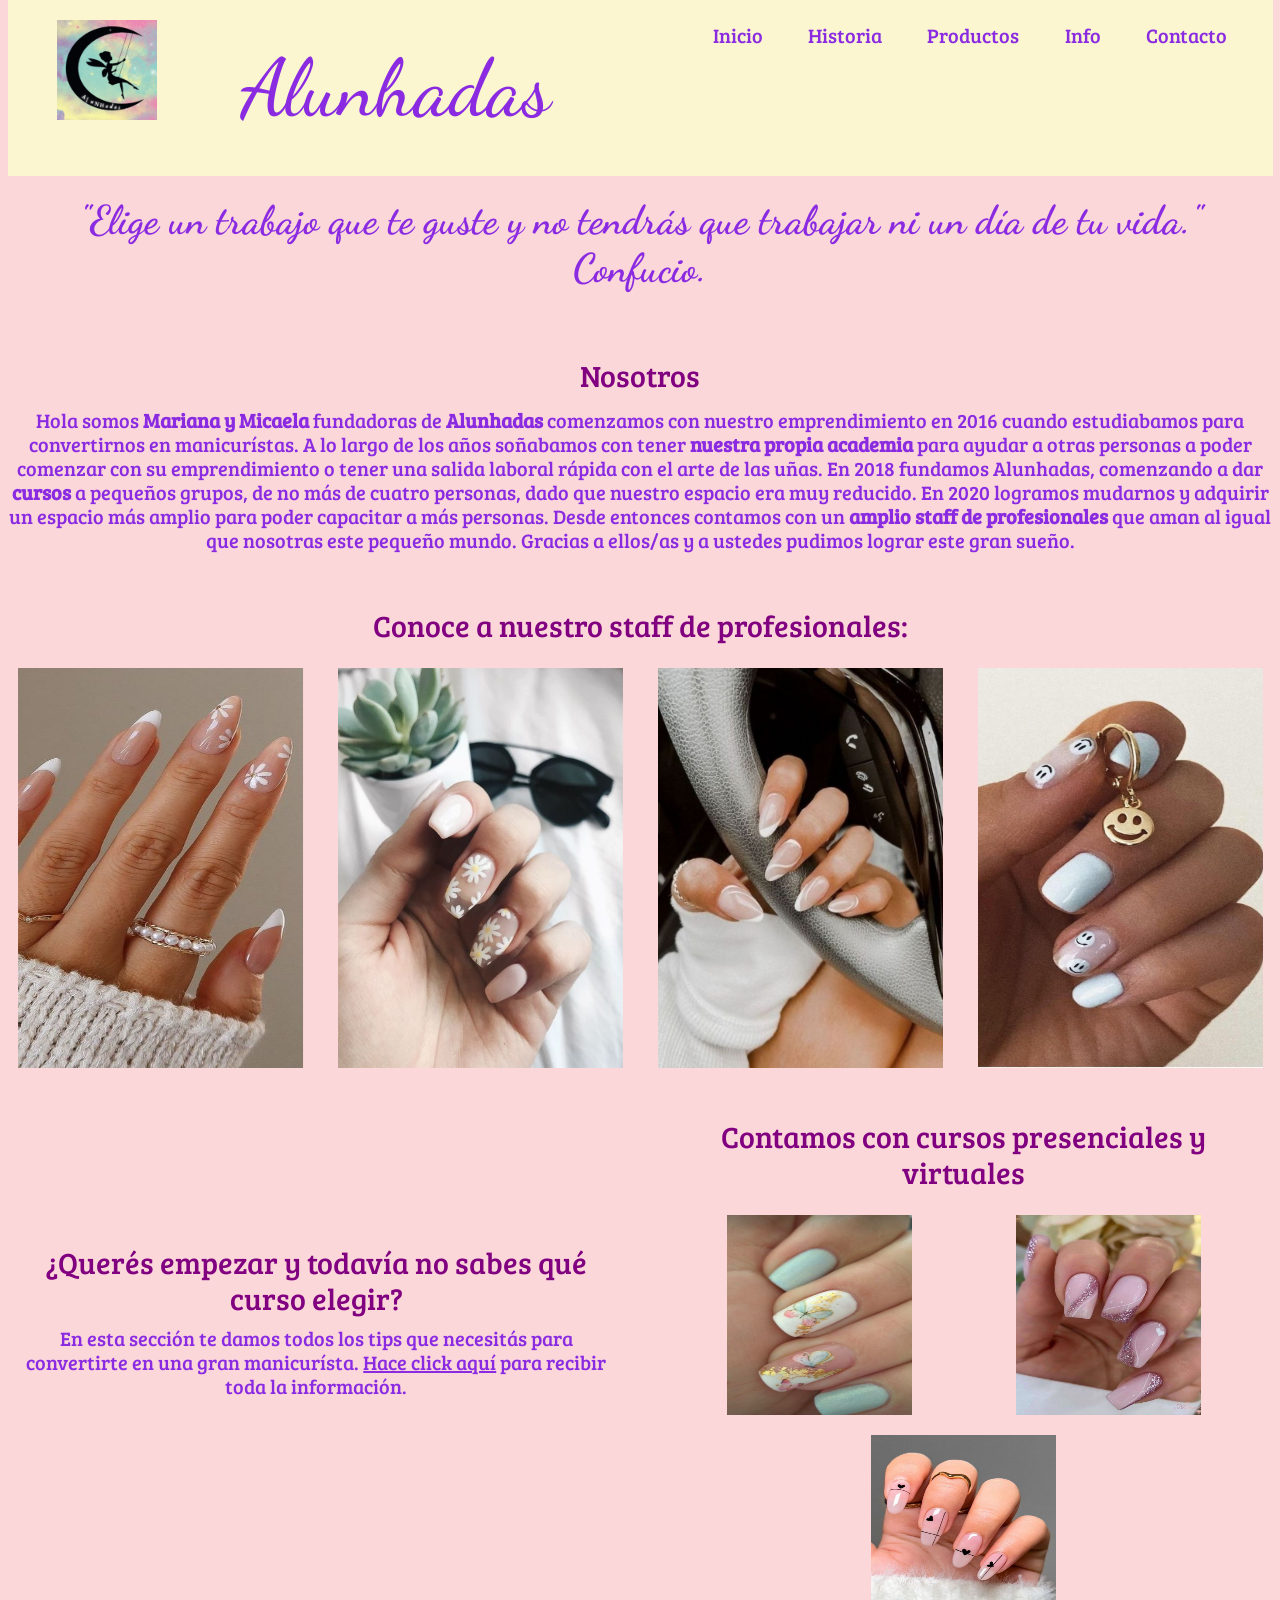
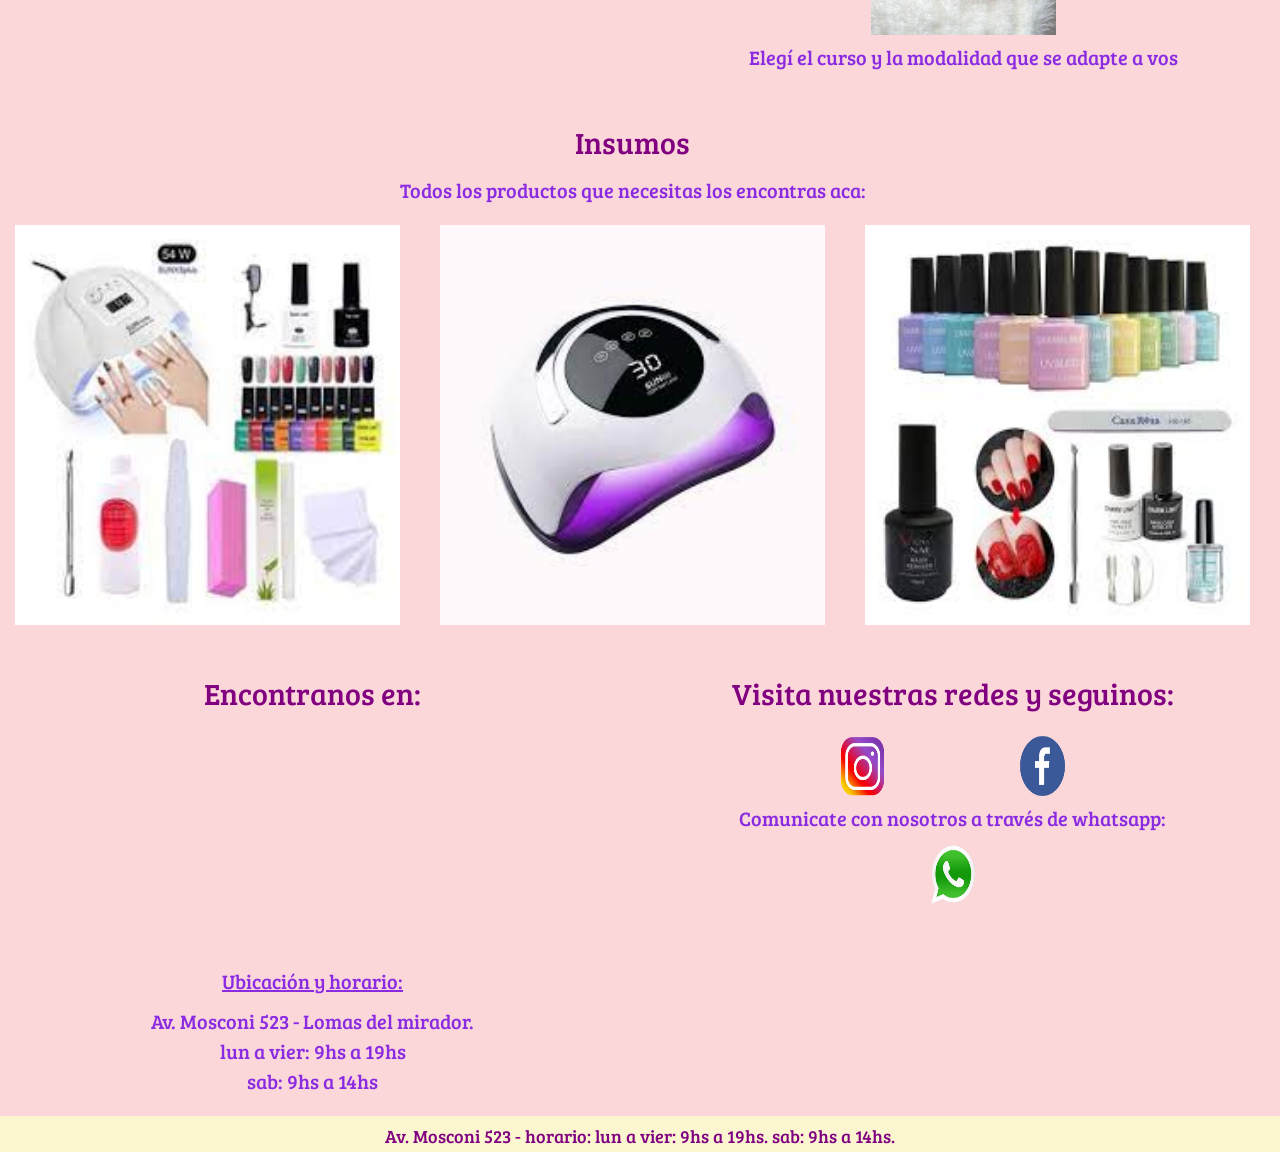
<file: index.html>
<!DOCTYPE html>
<html lang="es"> 
<head>
    <meta charset="UTF-8">
    <meta http-equiv="X-UA-Compatible" content="IE=edge">
    <meta name="viewport" content="width=device-width, initial-scale=1.0">
    <title>Alunhadas - Academia de uñas</title>
    <link rel="shortcut icon" href="multimedia/logo.png" type="image/x-icon">
    <link rel="stylesheet" href="css/bootstrap.min.css">
    <link rel="stylesheet" href="css/estilos.css">
    <!-- fuente 1 -->
    <link rel="preconnect" href="https://fonts.googleapis.com">
    <link rel="preconnect" href="https://fonts.gstatic.com" crossorigin>
    <link href="https://fonts.googleapis.com/css2?family=Bree+Serif&family=Dancing+Script:wght@500;700&display=swap" rel="stylesheet">
    <!-- fuente 2 -->
    <link rel="preconnect" href="https://fonts.googleapis.com">
    <link rel="preconnect" href="https://fonts.gstatic.com" crossorigin>
    <link href="https://fonts.googleapis.com/css2?family=Dancing+Script:wght@500;700&display=swap" rel="stylesheet">
    <link rel="stylesheet" href="https://cdnjs.cloudflare.com/ajax/libs/animate.css/4.1.1/animate.min.css"/>
    <meta name="description" content="Querés empezar en el mundo de las uñas y no sabes por donde comenzar? estas en el lugar correcto, en nuestra academia encontrarás lo necesario para convertirnte en la mejor manicura!">
    <meta name="keywords" content="uñas, nailart, gel, polygel, acrilico, clases, talleres, manicuría rusa, manicura, academia, insumos, cursos, semipermanente">

</head>
<body>
    <div class="container-fluid">
        <header>
            <nav class="menu">
                <div class="row">
                    <div class="col-md-2 col-sm-12 padrelogo">
                        <img src="multimedia/logo.png" alt="logo" class="logo">
                    </div>
                    <div class="col-md-4 col-sm-12">
                        <h1>Alunhadas</h1>
                    </div>
                    <div class="col-md-6 col-sm-12">
                        <ul class="menu2 flex">
                            <li><a href= "index.html" class="menu2 flex">Inicio</a></li>
                            <li><a href="paginas/nosotros.html" class="menu2 flex">Historia</a></li>
                            <li><a href="paginas/productos.html" class="menu2 flex">Productos</a></li>
                            <li><a href="paginas/info.html" class="menu2 flex">Info</a></li>
                            <li><a href="paginas/contacto.html" class="menu2 flex"> Contacto</a></li>
                        </ul>
                    </div>
            </nav>
        </header>
        <main>
            <div class="row">
                <h6 class="col-lg-12 animate__animated animate__backInDown"> "Elige un trabajo que te guste y no tendrás que trabajar ni un día de tu vida."
                    <div>Confucio.</div> </h6>
            </div> 
            <div class="row">
                <h2 class="col-12"> 
                    <a href="paginas/nosotros.html" class="parrafo2">
                        <h2 class="titulo1"> Nosotros </h2>
                            <p class="parrafo1"> 
                                Hola somos <b>Mariana y Micaela</b> fundadoras de <b> Alunhadas </b> comenzamos con nuestro emprendimiento en 2016 cuando estudiabamos para convertirnos en manicurístas.
                                A lo largo de los años soñabamos con tener <b>nuestra propia academia</b> para ayudar a otras personas a poder comenzar con su emprendimiento o tener una salida laboral rápida con el arte de las uñas.
                                En 2018 fundamos Alunhadas, comenzando a dar <b>cursos</b> a pequeños grupos, de no más de cuatro personas, dado que nuestro espacio era muy reducido. 
                                En 2020 logramos mudarnos y adquirir un espacio más amplio para poder capacitar a más personas. Desde entonces contamos con un <b>amplio staff de profesionales</b> que aman al igual que nosotras este pequeño mundo.
                                Gracias a ellos/as y a ustedes pudimos lograr este gran sueño.
                            </p>
                    </a>
                </h2>
            </div>  
            <section>
                <div class="parrafo2 row">
                    <h2 class="titulo1 col-lg-12">
                        Conoce a nuestro staff de profesionales:
                    </h2>
            </div>
                <article>
                    <div class="row padreimagenesstaff">
                        <img src="multimedia/e11b0e1ca1afa5cf52b076bc6c8285e0.jpg" alt="foto" class="imagenesstaff col-lg-3 animate__animated animate__pulse"> 
                        <img src="multimedia/imagen.jpg" alt="foto1" class="imagenesstaff col-lg-3">
                        <img src="multimedia/alumnas8.jpg" alt="foto2" class="imagenesstaff col-lg-3">
                        <img src="multimedia/alumnas 9.jpg" alt="foto3" class="imagenesstaff col-lg-3"> 
                    </div>    
                </article>
            </div>
        </section>
            <div class="row">
                <h2 class="col-md-6 parrafo2">
                    <a href="paginas/info.html" class="titulo1">
                        <h2 class="titulo1a ">
                        ¿Querés empezar y todavía no sabes qué curso elegir? 
                        </h2>
                            <p class="parrafo1"> 
                                En esta sección te damos todos los tips que necesitás para convertirte en una gran manicurísta.
                                <u>Hace click aquí</u> para recibir toda la información.
                            </p>
                    </a>
                </h2> 
                <h2 class="col-md-6">
                    <div class="row">
                        <a href="paginas/productos.html" class="parrafo2"> 
                            <h2 class="titulo1 col-md-12"> Contamos con cursos presenciales y virtuales
                            </h2>
                    </div>
                    <div class="row padreimagenescursos">
                            <img src="multimedia/curso, tecnico en deco.jpg" alt="curso" class="imagenescursos col-md-4">
                            <img src="multimedia/tecnico especialista en acrilico.jpg" alt="curso" class="imagenescursos col-md-4">
                            <img src="multimedia/perfeccionamiento en polygel.jpg" alt="" class="imagenescursos col-md-4">
                    </div>
                    <div class="row">
                        <p class="parrafo1 col-md-12">Elegí el curso y la modalidad que se adapte a vos</p>
                    </div>
                        </a>
                </h2>
            <div class="row">
                <section class="col-md-12">
                    <a href="paginas/productos.html" class="parrafo2"> 
                        <div class="row">
                            <h2 class="titulo1">
                                Insumos
                            </h2>
                        </div>
                        <div class="row">
                            <p class="parrafo1 col-md-12">
                                Todos los productos que necesitas los encontras aca:
                            </p>
                        </div>
                        <div class="row padreimagenescursos">
                            <img src="multimedia/insumos1.jpg" alt="imagen" class="col-md-4 imagenesinsumos">
                            <img src="multimedia/insumos10.jpg" alt="imagen" class="col-md-4 imagenesinsumos">
                            <img src="multimedia/insumos6.jpg" alt="imagen" class="col-md-4 imagenesinsumos">
                        </div>
                    </a>
                </section>
            </div>
            <div class="row">
                <section class="col-md-6">
                    <a href="paginas/contacto.html" class="parrafo2">
                        <div class="row">
                            <h2 class="titulo1 col-md-12"> Encontranos en:
                            </h2>
                        </div>
                        <div class="row">
                            <iframe src="https://www.google.com/maps/embed?pb=!1m18!1m12!1m3!1d3281.786050837472!2d-58.53506949081338!3d-34.66010576036175!2m3!1f0!2f0!3f0!3m2!1i1024!2i768!4f13.1!3m3!1m2!1s0x95bcc86010ee64bb%3A0x86dbdd708cef59b1!2sAv.%20General%20Enrique%20Mosconi%20523%2C%20B1752CXF%20Lomas%20del%20Mirador%2C%20Provincia%20de%20Buenos%20Aires!5e0!3m2!1ses-419!2sar!4v1684209987167!5m2!1ses-419!2sar" width="400" height="200" style="border:0;" allowfullscreen="" loading="lazy" referrerpolicy="no-referrer-when-downgrade" class="col-md-12 mapa">
                            </iframe>
                        </div>
                        <div class="row">
                            <p> <u>Ubicación y horario:</u>
                                <ul class="parrafo1">
                                    <li>Av. Mosconi 523 - Lomas del mirador.</li>
                                    <li>lun a vier: 9hs a 19hs</li>
                                    <li>sab: 9hs a 14hs </li>
                                </ul>
                            </p>
                        </div>
                    </a>
                </section>
                <section class= "col-md-6">
                    <a href="paginas/contacto.html" class="parrafo2">
                        <div class="row">
                            <h2 class="titulo1 col-md-12">Visita nuestras redes y seguinos: 
                            </h2>
                        </div>
                        <div class="row padreredes">
                            <img src="multimedia/logo insta.png" alt="instagram" class="redes col-md-6">
                            <link rel="stylesheet" href="https://www.instagram.com/">
                            <img src="multimedia/logo face.png" alt="facebook" class="redes col-md-6">
                            <link rel="stylesheet" href="https://www.facebook.com/">
                        
                        </div>
                        <div class="row">
                            <h2 class="col-md-12">Comunicate con nosotros a través de whatsapp:
                            </h2>
                        </div>
                        <div class="row padreredes">
                            <img src="multimedia/logo wpp.png" alt="whatsapp" class= "redes col-md-12">
                            <link rel="stylesheet" href="https://www.whatsapp.com/dl">
                        </div>
                    </a>

                </section>
            </div>
        </main>  
        <footer> 
            <div class="row">
                <h3 class="col-md-12 direccion">
                    Av. Mosconi 523 - horario: lun a vier: 9hs a 19hs. sab: 9hs a 14hs.
                </h3>
            </div>
        </footer> 
    </div>    
    <script src="js/bootstrap.min.js"></script>
</body>
</html>
</file>
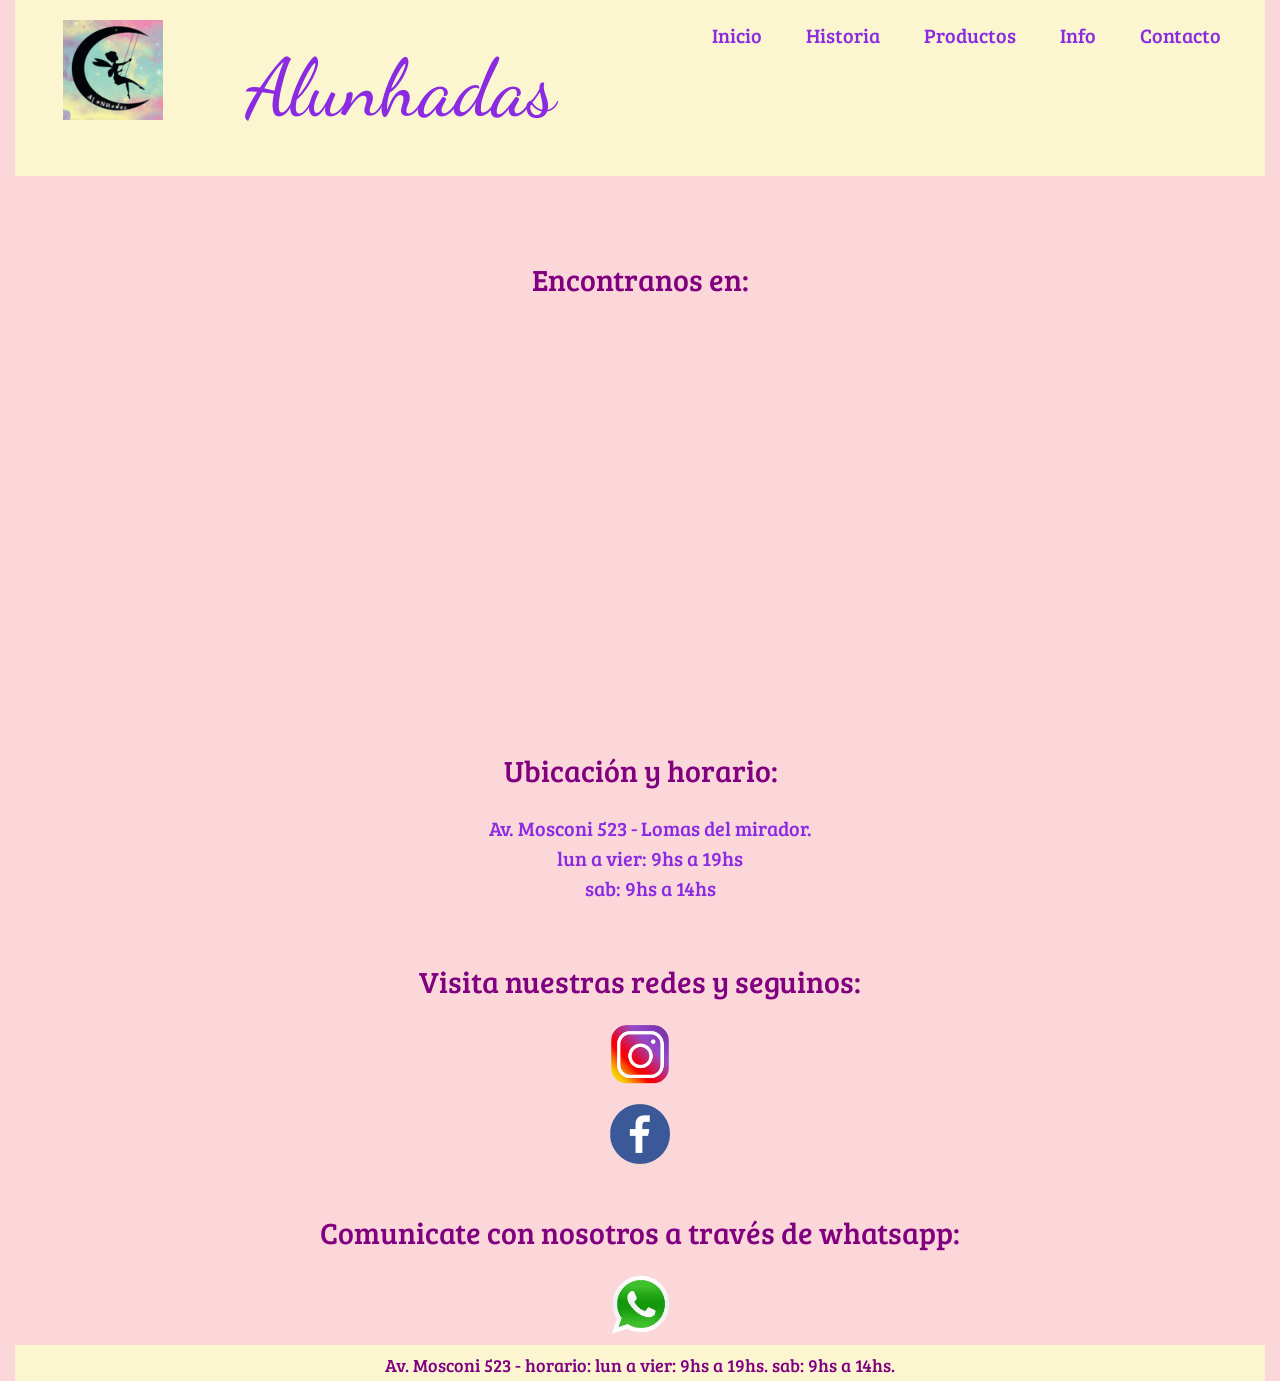
<file: paginas/contacto.html>
<!DOCTYPE html>
<html lang="es">
<head>
    <meta charset="UTF-8">
    <meta http-equiv="X-UA-Compatible" content="IE=edge">
    <meta name="viewport" content="width=device-width, initial-scale=1.0">
    <title>Contacto - Alunhadas</title>
    <link rel="shortcut icon" href="../multimedia/logo.png" type="image/x-icon">
    <link rel="stylesheet" href="../css/bootstrap.min.css">
    <link rel="stylesheet" href="../css/estilos.css">
<!-- fuente 1 -->
    <link rel="preconnect" href="https://fonts.googleapis.com">
    <link rel="preconnect" href="https://fonts.gstatic.com" crossorigin>
    <link href="https://fonts.googleapis.com/css2?family=Bree+Serif&family=Dancing+Script:wght@500;700&display=swap" rel="stylesheet">
<!-- fuente 2 -->
    <link rel="preconnect" href="https://fonts.googleapis.com">
    <link rel="preconnect" href="https://fonts.gstatic.com" crossorigin>
    <link href="https://fonts.googleapis.com/css2?family=Dancing+Script:wght@500;700&display=swap" rel="stylesheet">
    <link rel="stylesheet" href="https://cdnjs.cloudflare.com/ajax/libs/animate.css/4.1.1/animate.min.css"/>
    <meta name="description" content="Encontranos en lomas del mirador, la matanza">
    <meta name="keywords" content="lomas del mirador, la matanza, av.mosconi, general paz, whatsapp, instagram, redes, ubicación, buenos aires, argentina">
</head>
    
</head> 
<body class="container-fluid"> 
    <div class="container-fluid">
        <header>
            <nav class="menu">
                <div class="row">
                    <div class="col-md-2 col-sm-12 padrelogo">
                        <img src="../multimedia/logo.png" alt="logo" class="logo flex">
                    </div>
                    <div class="col-md-4 col-sm-12 flex">
                        <h1>Alunhadas</h1>
                    </div>
                    <div class="col-md-6 col-sm-12">
                        <ul class="menu2 flex">
                            <li><a href= "../index.html" class="menu2 flex">Inicio</a></li>
                            <li><a href="../paginas/nosotros.html" class="menu2 flex">Historia</a></li>
                            <li><a href="../paginas/productos.html" class="menu2 flex">Productos</a></li>
                            <li><a href="../paginas/info.html" class="menu2 flex">Info</a></li>
                            <li><a href="../paginas/contacto.html" class="menu2 flex"> Contacto</a></li>
                        </ul>
                    </div>
            </nav>
        </header>
    <div class="row">
        <main>
            <section class="parrafo2">
                <a href="../paginas/contacto.html" class="titulo1">
                    <h2 class="titulo1 col-sm-12 col-md-12 animate__animated animate__pulse">Encontranos en:</h2>
                        <div class="row parrafo2">                    
                        <iframe src="https://www.google.com/maps/embed?pb=!1m18!1m12!1m3!1d3281.786050837472!2d-58.53506949081338!3d-34.66010576036175!2m3!1f0!2f0!3f0!3m2!1i1024!2i768!4f13.1!3m3!1m2!1s0x95bcc86010ee64bb%3A0x86dbdd708cef59b1!2sAv.%20General%20Enrique%20Mosconi%20523%2C%20B1752CXF%20Lomas%20del%20Mirador%2C%20Provincia%20de%20Buenos%20Aires!5e0!3m2!1ses-419!2sar!4v1684209987167!5m2!1ses-419!2sar" width="80vh" height="200" style="border:0;" allowfullscreen="" loading="lazy" referrerpolicy="no-referrer-when-downgrade" class="mapa2 col-sm-12 col-md-6"></iframe>
                    <article class="parrafo2">   
                        <p class="titulo1 ubicacion col-sm-12 col-md-12 animate__animated animate__pulse">Ubicación y horario:
                                <ul class="parrafo1">
                                    <li class="col-sm-12 col-md-12">Av. Mosconi 523 - Lomas del mirador.</li>
                                    <li class="col-sm-12 col-md-12">lun a vier: 9hs a 19hs</li>
                                    <li class="col-sm-12 col-md-12">sab: 9hs a 14hs </li>
                                </ul>
                            </p>
                    </article>
            </a>
            </section>

            <section class="parrafo2">
                <h2 class=" titulo1 col-sm-12 col-md-12 animate__animated animate__pulse"> Visita nuestras redes y seguinos: </h2>
                    <a href="https://www.instagram.com/" target="_blank" class="padreredes col-12"> 
                        <img src="../multimedia/logo insta.png" alt="instagram" class="redes" > 
                    </a>
                    <a href="https://www.facebook.com/" target="_blank" class="padreredes">
                        <img src="../multimedia/logo face.png" alt="facebook" class="redes">
                    </a>
    
                <h2 class="titulo1 col-sm-12 col-md-12 animate__animated animate__pulse"> Comunicate con nosotros a través de whatsapp:</h2> 
                    <a href="https://www.whatsapp.com/dl" target="_blank" class="padreredes">
                        <img src="../multimedia/logo wpp.png" alt="whatsapp" class="redes">
                    </a>
                </section>
</div>

<footer> 
    <div class="row">
        <h3 class="col-md-12 direccion">
            Av. Mosconi 523 - horario: lun a vier: 9hs a 19hs. sab: 9hs a 14hs.
        </h3>
    </div>
</footer> 
<script src="../js/bootstrap.min.js"></script>
</body>
</html>
</file>
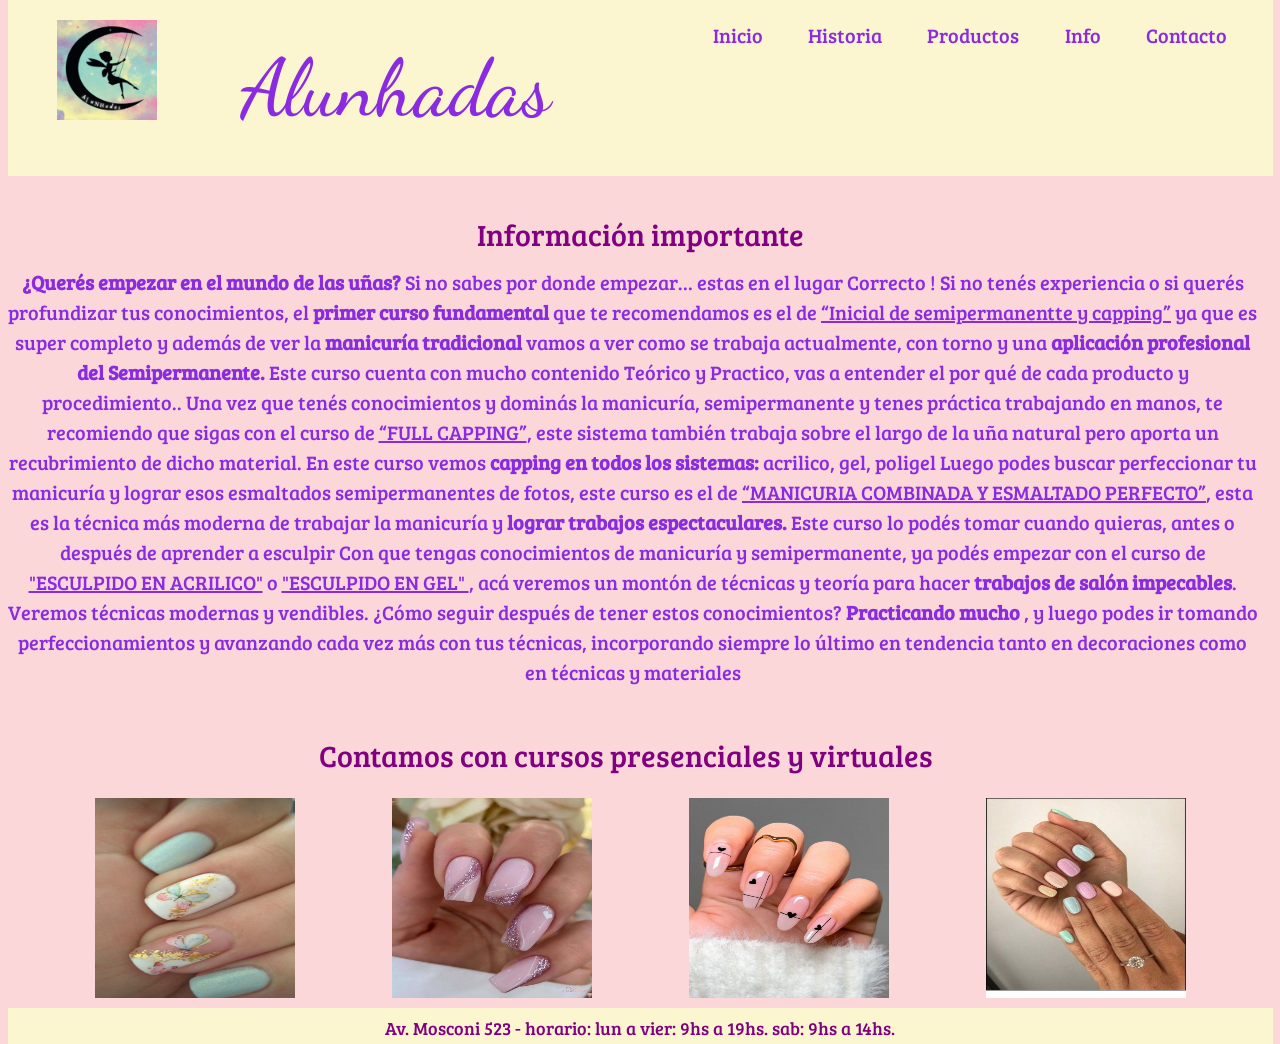
<file: paginas/info.html>
<!DOCTYPE html>
<html lang="es">
<head>
    <meta charset="UTF-8">
    <meta http-equiv="X-UA-Compatible" content="IE=edge">
    <meta name="viewport" content="width=device-width, initial-scale=1.0">
    <title>Info - LEER CON ATENCIÓN</title>
    <link rel="shortcut icon" href="../multimedia/logo.png" type="image/x-icon">
    <link rel="stylesheet" href="../css/bootstrap.min.css">
    <link rel="stylesheet" href="../css/estilos.css">
<!-- fuente 1 -->
    <link rel="preconnect" href="https://fonts.googleapis.com">
    <link rel="preconnect" href="https://fonts.gstatic.com" crossorigin>
    <link href="https://fonts.googleapis.com/css2?family=Bree+Serif&family=Dancing+Script:wght@500;700&display=swap" rel="stylesheet">
<!-- fuente 2 -->
    <link rel="preconnect" href="https://fonts.googleapis.com">
    <link rel="preconnect" href="https://fonts.gstatic.com" crossorigin>
    <link href="https://fonts.googleapis.com/css2?family=Dancing+Script:wght@500;700&display=swap" rel="stylesheet">
    <link rel="stylesheet" href="https://cdnjs.cloudflare.com/ajax/libs/animate.css/4.1.1/animate.min.css"/>
    <meta name="description" content="ofrecemos toda la información importante que necesitas para capacitarte y comenzar en este hermoso mundo">
    <meta name="keywords" content="sin experiencia, pincipiante, clases, cursos presenciales, cursos virtuales, capping, esmaltado semipermanente, esmaltado perfecto, inicial, avanzado, decoración, apliques">
</head>
</head>
<body>
    <div class="container-fluid">
        <header>
            <nav class="menu">
                <div class="row">
                    <div class="col-md-2 col-sm-12 padrelogo">
                        <img src="../multimedia/logo.png" alt="logo" class="logo flex">
                    </div>
                    <div class="col-md-4 col-sm-12 flex">
                        <h1>Alunhadas</h1>
                    </div>
                    <div class="col-md-6 col-sm-12">
                        <ul class="menu2 flex">
                            <li><a href= "../index.html" class="menu2 flex">Inicio</a></li>
                            <li><a href="../paginas/nosotros.html" class="menu2 flex">Historia</a></li>
                            <li><a href="../paginas/productos.html" class="menu2 flex">Productos</a></li>
                            <li><a href="../paginas/info.html" class="menu2 flex">Info</a></li>
                            <li><a href="../paginas/contacto.html" class="menu2 flex"> Contacto</a></li>
                        </ul>
                    </div>
            </nav>
        </header>

    <main>
        <div class="row parrafo2">
            <h2 class="titulo1 animate__animated animate__pulse">Información importante</h2>
            <div class="row">    
            <p class="parrafo1 col-12"> <b>¿Querés empezar en el mundo de las uñas?</b> Si no sabes por donde empezar… estas en el lugar Correcto !
                    Si no tenés experiencia o si querés profundizar tus conocimientos, el <b>primer curso fundamental</b> que te recomendamos es el de <u>“Inicial de semipermanentte y capping”</u> ya que es super completo y además de ver la <b>manicuría tradicional</b> vamos a ver como se trabaja actualmente, con torno y una <b>aplicación profesional del Semipermanente.</b>
                    Este curso cuenta con mucho contenido Teórico y Practico, vas a entender el por qué de cada producto y procedimiento..
                    Una vez que tenés conocimientos y dominás la manicuría, semipermanente y tenes práctica trabajando en manos, te recomiendo que sigas con el curso de <u>“FULL CAPPING”</u>, este sistema también trabaja sobre el largo de la uña natural pero aporta un recubrimiento de dicho material. En este curso vemos <b>capping en todos los sistemas:</b> acrilico, gel, poligel
                    Luego podes buscar perfeccionar tu manicuría y lograr esos esmaltados semipermanentes de fotos, este curso es el de <u>“MANICURIA COMBINADA Y ESMALTADO PERFECTO”</u>, esta es la técnica más moderna de trabajar la manicuría y <b>lograr trabajos espectaculares.</b> Este curso lo podés tomar cuando quieras, antes o después de aprender a esculpir
                    Con que tengas conocimientos de manicuría y semipermanente, ya podés empezar con el curso de <u>"ESCULPIDO EN ACRILICO"</u> o <u>"ESCULPIDO EN GEL" </u>, acá veremos un montón de técnicas y teoría para hacer <b>trabajos de salón impecables</b>. Veremos técnicas modernas y vendibles.
                    ¿Cómo seguir después de tener estos conocimientos? <b>Practicando mucho </b>, y luego podes ir tomando perfeccionamientos y avanzando cada vez más con tus técnicas, incorporando siempre lo último en tendencia tanto en decoraciones como en técnicas y materiales
            </p>
        
    <div class="row">
        <a href="paginas/productos.html" class="parrafo2"> 
            <h2 class="titulo1 col-12 animate__animated animate__pulse"> Contamos con cursos presenciales y virtuales
            </h2>
    </div>
    </div>
    <div class="row parrafo2">
        <article class="padreimagenescursos">
        <img src="../multimedia/curso, tecnico en deco.jpg" alt="curso" class="imagenescursos col-sm-12">
        <img src="../multimedia/tecnico especialista en acrilico.jpg" alt="curso" class="col-md-3 col-sm-12 imagenescursos">
        <img src="../multimedia/perfeccionamiento en polygel.jpg" alt="" class="col-md-3 col-sm-12 imagenescursos">
        <img src="../multimedia/Semi y caping inicial.jpg" alt="" class="col-md-3 col-sm-12 imagenescursos">
    </article>
    </div>
    </main>

    <footer> 
        <div class="row">
            <h3 class="col-md-12 direccion">
                Av. Mosconi 523 - horario: lun a vier: 9hs a 19hs. sab: 9hs a 14hs.
            </h3>
        </div>
    </footer>  
        <script src="../js/bootstrap.min.js"></script>
    </body>

</html>
</file>
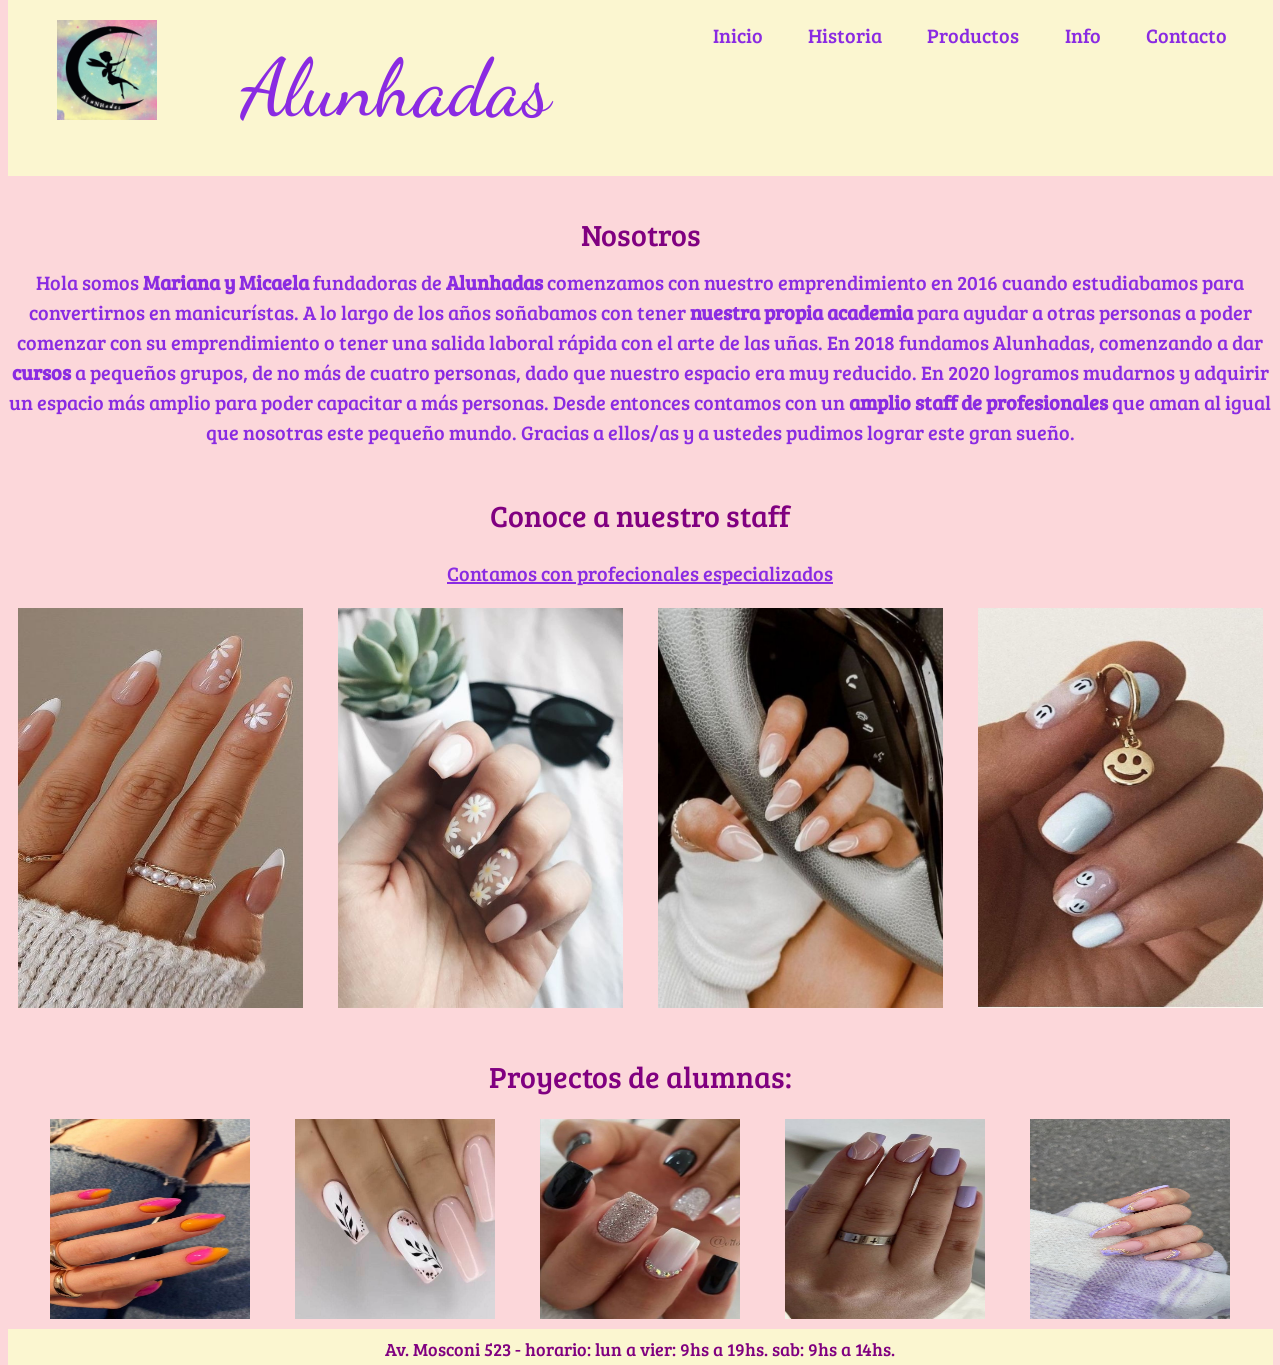
<file: paginas/nosotros.html>
<!DOCTYPE html>
<html lang="es">
<head>
    <meta charset="UTF-8">
    <meta http-equiv="X-UA-Compatible" content="IE=edge">
    <meta name="viewport" content="width=device-width, initial-scale=1.0">
    <title>Conoce a Alunhadas</title>
    <link rel="shortcut icon" href="../multimedia/logo.png" type="image/x-icon">
    <link rel="stylesheet" href="../css/bootstrap.min.css">
    <link rel="stylesheet" href="../css/estilos.css">
    <!-- fuente 1 -->
    <link rel="preconnect" href="https://fonts.googleapis.com">
    <link rel="preconnect" href="https://fonts.gstatic.com" crossorigin>
    <link href="https://fonts.googleapis.com/css2?family=Bree+Serif&family=Dancing+Script:wght@500;700&display=swap" rel="stylesheet">
<!-- fuente 2 -->
    <link rel="preconnect" href="https://fonts.googleapis.com">
    <link rel="preconnect" href="https://fonts.gstatic.com" crossorigin>
    <link href="https://fonts.googleapis.com/css2?family=Dancing+Script:wght@500;700&display=swap" rel="stylesheet">
    <link rel="stylesheet" href="https://cdnjs.cloudflare.com/ajax/libs/animate.css/4.1.1/animate.min.css"/>
    <meta name="description" content="conoce nuestro recorrido para llegar a ser una de las más reconocidas academias del país">
    <meta name="keywords" content="staff, profesionales, especialistas, alumnas, proyectos, certificados">
</head>
</head>
<body>
    <div class="container-fluid">
        <header>
            <nav class="menu">
                <div class="row">
                    <div class="col-md-2 col-sm-12 padrelogo">
                        <img src="../multimedia/logo.png" alt="logo" class="logo flex">
                    </div>
                    <div class="col-md-4 col-sm-12 flex">
                        <h1>Alunhadas</h1>
                    </div>
                    <div class="col-md-6 col-sm-12">
                        <ul class="menu2 flex">
                            <li><a href= "../index.html" class="menu2 flex">Inicio</a></li>
                            <li><a href="../paginas/nosotros.html" class="menu2 flex">Historia</a></li>
                            <li><a href="../paginas/productos.html" class="menu2 flex">Productos</a></li>
                            <li><a href="../paginas/info.html" class="menu2 flex">Info</a></li>
                            <li><a href="../paginas/contacto.html" class="menu2 flex"> Contacto</a></li>
                        </ul>
                    </div>
            </nav>
        </header>

        <main>
        <div class="row">
        <section class="parrafo2">
            <h2 class="titulo1 col-12 animate__animated animate__pulse">Nosotros</h2>
        </div>
        <div class="row parrafo2">
                <p class="col-12"> Hola somos <b>Mariana y Micaela</b> fundadoras de <b> Alunhadas </b> comenzamos con nuestro emprendimiento en 2016 cuando estudiabamos para convertirnos en manicurístas.
                A lo largo de los años soñabamos con tener <b>nuestra propia academia</b> para ayudar a otras personas a poder comenzar con su emprendimiento o tener una salida laboral rápida con el arte de las uñas.
                En 2018 fundamos Alunhadas, comenzando a dar <b>cursos</b> a pequeños grupos, de no más de cuatro personas, dado que nuestro espacio era muy reducido. 
                En 2020 logramos mudarnos y adquirir un espacio más amplio para poder capacitar a más personas. Desde entonces contamos con un <b>amplio staff de profesionales</b> que aman al igual que nosotras este pequeño mundo.
                Gracias a ellos/as y a ustedes pudimos lograr este gran sueño.</p>
            </div> 
        </section>
        
        <section> 
            <div class="row parrafo2">
            <h2 class="titulo1 animate__animated animate__pulse">Conoce a nuestro staff</h2>
            <p class="parrafo1"> </p> <u>Contamos con profecionales especializados</u></p>
        </div>
        <div class="row padreimagenesstaff">
            <img src="../multimedia/e11b0e1ca1afa5cf52b076bc6c8285e0.jpg" alt="foto" class="imagenesstaff col-sm-12 col-md-4"> 
            <img src="../multimedia/imagen.jpg" alt="foto1" class="imagenesstaff">
            <img src="../multimedia/alumnas8.jpg" alt="foto2" class="imagenesstaff">           
            <img src="../multimedia/alumnas 9.jpg" alt="foto3" class="imagenesstaff">
        
<div class="row parrafo2">
        <h2 class="titulo1 animate__animated animate__pulse">Proyectos de alumnas:</h2>
    </div>
    <div class="row parrafo2">
        <article class="padreimagenescursos">
            <img src="../multimedia/Alumnas 1.jpg" alt="" class="imagenescursos col-md-3 col-sm-12">
            <img src="../multimedia/Alumnas 2.jpg" alt="" class="imagenescursos col-md-3 col-sm-12">
            <img src="../multimedia/alumnas 3.jpg" alt="" class="imagenescursos col-md-3 col-sm-12s">
            <img src="../multimedia/alumnas 4.jpg" alt="" class="imagenescursos col-md-3 col-sm-12">
            <img src="../multimedia/alumnas 5.jpg" alt="" class="imagenescursos col-md-6 col-sm-12">
        </article>
        </div>

        
        </section>
    
    
    
    </main>
    
    <footer> 
        <div class="row">
            <h3 class="col-md-12 direccion">
                Av. Mosconi 523 - horario: lun a vier: 9hs a 19hs. sab: 9hs a 14hs.
            </h3>
        </div>
    </footer> 
    <script src="../js/bootstrap.min.js"></script>
</body>
</html>
</file>
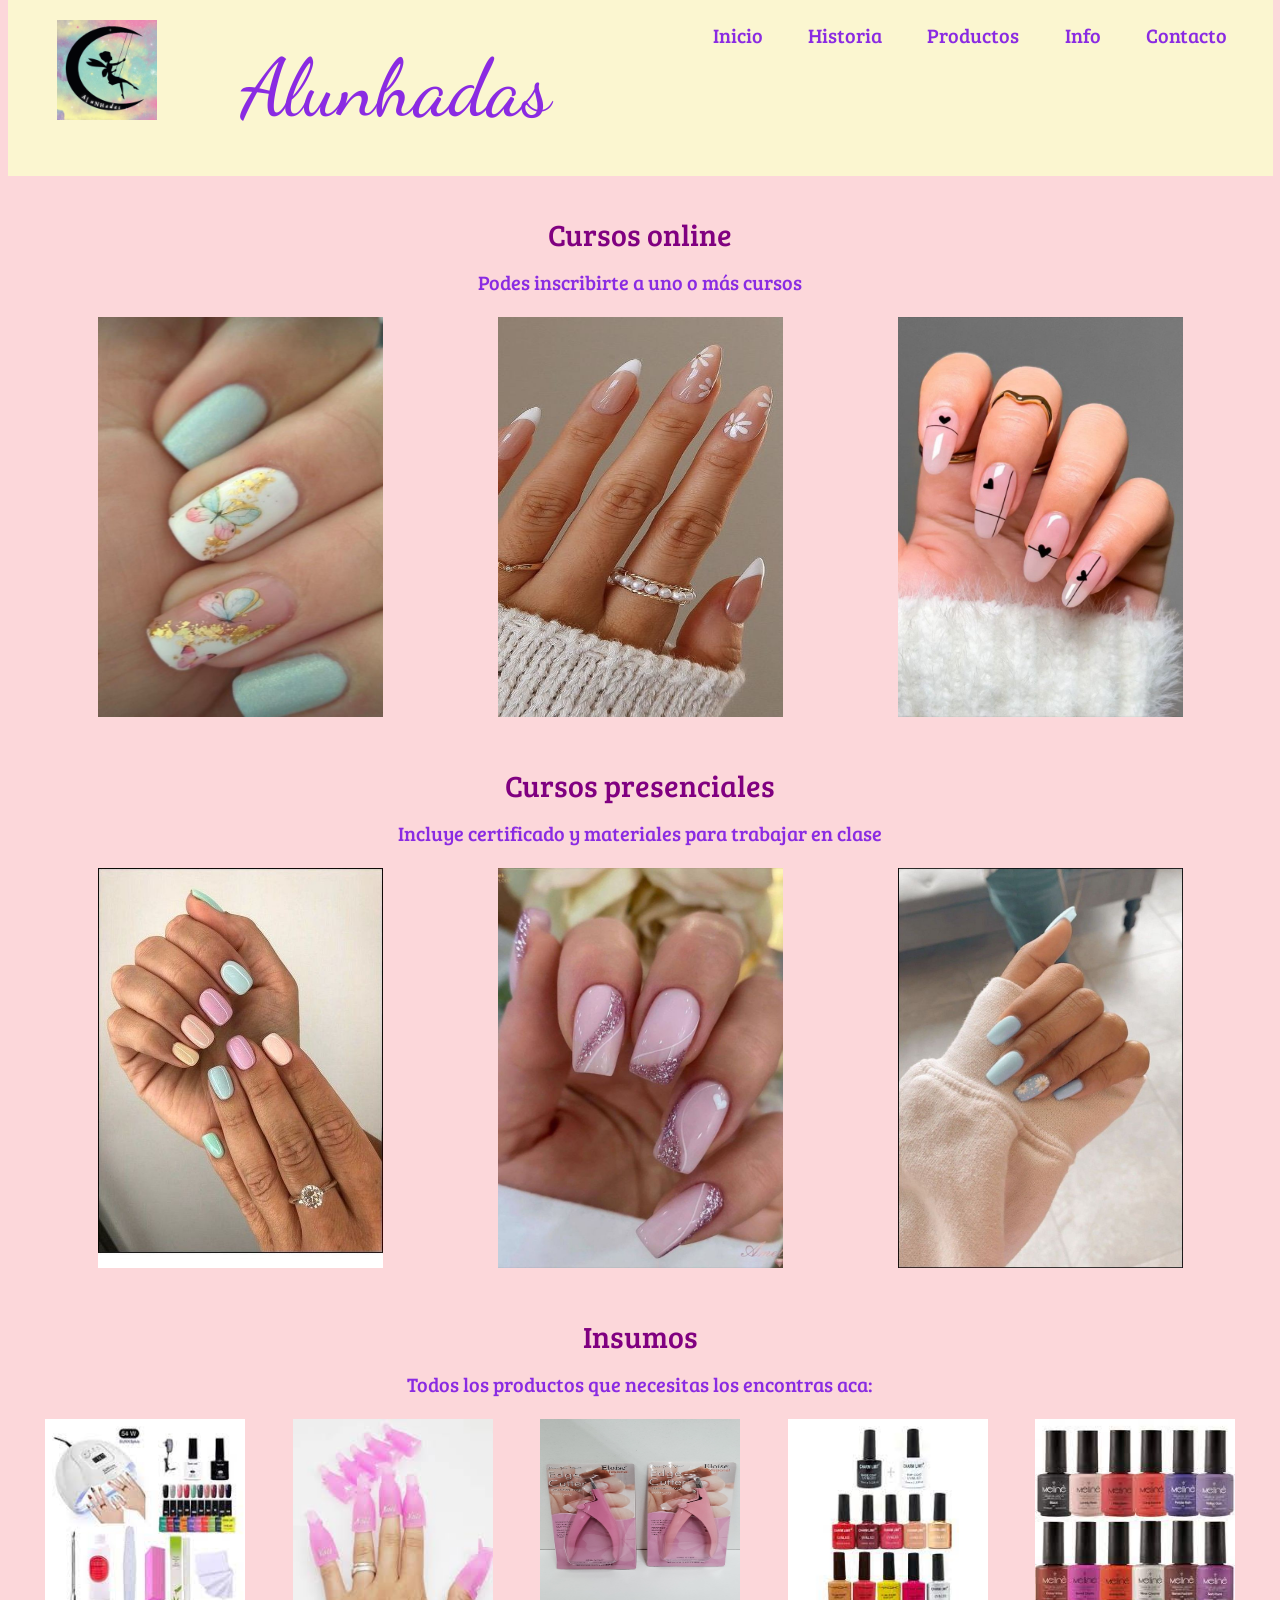
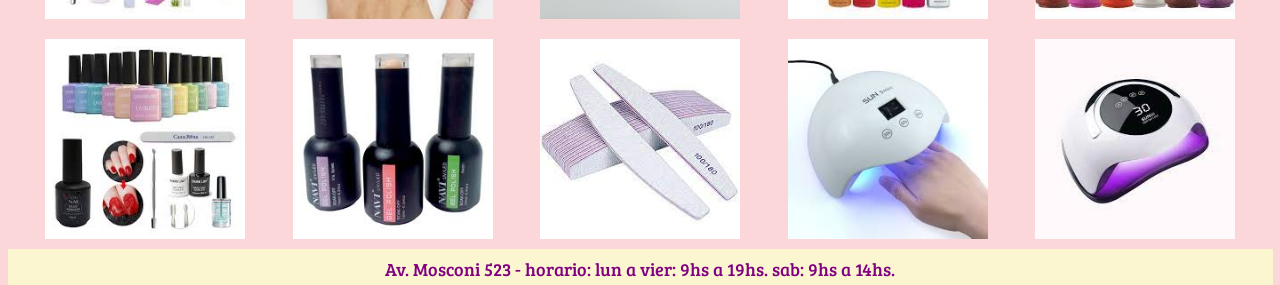
<file: paginas/productos.html>
<!DOCTYPE html>
<html lang="es">
<head>
    <meta charset="UTF-8">
    <meta http-equiv="X-UA-Compatible" content="IE=edge">
    <meta name="viewport" content="width=device-width, initial-scale=1.0">
    <title>Insumos y cursos para vos</title>
    <link rel="shortcut icon" href="../multimedia/logo.png" type="image/x-icon">
    <link rel="stylesheet" href="../css/bootstrap.min.css">
    <link rel="stylesheet" href="../css/estilos.css">
<!-- fuente 1 -->
    <link rel="preconnect" href="https://fonts.googleapis.com">
    <link rel="preconnect" href="https://fonts.gstatic.com" crossorigin>
    <link href="https://fonts.googleapis.com/css2?family=Bree+Serif&family=Dancing+Script:wght@500;700&display=swap" rel="stylesheet">
<!-- fuente 2 -->
    <link rel="preconnect" href="https://fonts.googleapis.com">
    <link rel="preconnect" href="https://fonts.gstatic.com" crossorigin>
    <link href="https://fonts.googleapis.com/css2?family=Dancing+Script:wght@500;700&display=swap" rel="stylesheet">
    <link rel="stylesheet" href="https://cdnjs.cloudflare.com/ajax/libs/animate.css/4.1.1/animate.min.css"/>
    <meta name="description" content="ofrecemos una amplia variedad de cursos y productos especialmente pensados para vos">
    <meta name="keywords" content="cursos, talleres, gel, polygel, esmaltado semipermanente, manicuría combinada, manicuría rusa, esmaltes, decoraciones, insumos uñas, uñas, cursos online, cursos presenciales, cabina led, cabina uvled">
</head>
</head>
<body>
    <div class="container-fluid">  
                <header>
                    <nav class="menu">
                        <div class="row">
                            <div class="col-md-2 col-sm-12 padrelogo">
                                <img src="../multimedia/logo.png" alt="logo" class="logo flex">
                            </div>
                            <div class="col-md-4 col-sm-12 flex">
                                <h1>Alunhadas</h1>
                            </div>
                            <div class="col-md-6 col-sm-12">
                                <ul class="menu2 flex">
                                    <li><a href= "../index.html" class="menu2 flex">Inicio</a></li>
                                    <li><a href="../paginas/nosotros.html" class="menu2 flex">Historia</a></li>
                                    <li><a href="../paginas/productos.html" class="menu2 flex">Productos</a></li>
                                    <li><a href="../paginas/info.html" class="menu2 flex">Info</a></li>
                                    <li><a href="../paginas/contacto.html" class="menu2 flex"> Contacto</a></li>
                                </ul>
                            </div>
                    </nav>
            </header>
    <main>
        <section>
            <div class="row parrafo2">
                <h2 class="titulo1 col-sm-12 col-12 animate__animated animate__pulse"> Cursos online </h2>
            </div>
                <p class="parrafo2"> Podes inscribirte a uno o más cursos</p>
                <div class="row padreimagenesstaff">
                        <img src="../multimedia/curso, tecnico en deco.jpg" alt="imagen" class="imagenesstaff col-sm-12 col-md-4">
                <img src="../multimedia/e11b0e1ca1afa5cf52b076bc6c8285e0.jpg" alt="imagen" class="imagenesstaff col-sm-12 col-md-4"> 
                <img src="../multimedia/perfeccionamiento en polygel.jpg" alt="imagen" class="imagenesstaff col.md-4 col-sm-12">
            </div>
            
        </section>
            
        <section>
            <div class="row parrafo2">
                <h2 class="titulo1 animate__animated animate__pulse">Cursos presenciales</h2>
                    <p class="parrafo1"> Incluye certificado y materiales para trabajar en clase</p>
                
            </div>
            <div class="row padreimagenesstaff">
                <img src="../multimedia/Semi y caping inicial.jpg" alt="imagen" class="imagenesstaff col-sm-12 col-md-4">
                <img src="../multimedia/tecnico especialista en acrilico.jpg" alt="imagen" class="imagenesstaff col-sm-12 col-md-4"> 
                <img src="../multimedia/tecnico especialista en gel.jpg" alt="imagen" class="imagenesstaff col-sm-12 col-md-4">
            </div>
            </section>
        
            <div class="row parrafo2">
    <section>
        <h2 class="titulo1 col-12 animate__animated animate__pulse">Insumos</h2>
        <p class="parrafo1 col-12">Todos los productos que necesitas los encontras aca:</p>
    </div>
        <div class="row parrafo2 ">
            <article class="padreimagenescursos">
            <img src="../multimedia/insumos1.jpg" alt="imagen" class="imagenescursos col-sm-12 col-md-4">
            <img src="../multimedia/insumos2.jpg" alt="imagen" class="imagenescursos col-sm-12 col-md-4">
            <img src="../multimedia/insumos3.jpg" alt="imagen" class="imagenescursos col-sm-12 col-md-4">
            <img src="../multimedia/insumos4.jpg" alt="imagen" class="imagenescursos col-sm-12 col-md-4">
            <img src="../multimedia/insumos5.jpg" alt="imagen" class="imagenescursos col-sm-12 col-md-4">
            <img src="../multimedia/insumos6.jpg" alt="imagen" class="imagenescursos col-sm-12 col-md-4">
            <img src="../multimedia/insumos7.jpg" alt="imagen" class="imagenescursos col-sm-12 col-md-4">
            <img src="../multimedia/insumos8.jpg" alt="imagen" class="imagenescursos col-sm-12 col-md-4">
            <img src="../multimedia/insumos9.jpg" alt="imagen" class="imagenescursos col-sm-12 col-md-4">
            <img src="../multimedia/insumos10.jpg" alt="imagen" class="imagenescursos col-sm-12 col-md-4">      
        </article>
        </div>
    </section>

    <footer> 
        <div class="row">
            <h3 class="col-md-12 direccion">
                Av. Mosconi 523 - horario: lun a vier: 9hs a 19hs. sab: 9hs a 14hs.
            </h3>
        </div>
    </footer> 
    <script src="../js/bootstrap.min.js"></script>
</div>
</body>
</html>
</file>
<file: css/estilos.css>
html {
  font-size: 62.5%;
}

* {
  margin: 0;
  padding: 0;
}

body {
  font-family: "Bree Serif", serif;
  background-color: #fcd7da;
  overflow-x: hidden;
}

.menu {
  background-color: #fbf6d0;
}
.menu .padrelogo {
  display: flex;
  flex-flow: row wrap;
  justify-content: center;
}
.menu .padrelogo .logo {
  width: 10rem;
  height: 10rem;
  margin: 2rem 4rem;
  max-width: 10rem;
}
.menu h1 {
  text-align: start;
  color: blueviolet;
  font-size: 8rem;
  font-family: "Dancing Script", cursive;
  margin: 4rem 2rem;
}
.menu .menu2 {
  display: flex;
  flex-flow: row wrap;
  justify-content: space-evenly;
  align-items: center;
  margin: 1rem;
  list-style: none;
}

h6 {
  font-family: "Dancing Script", cursive;
  color: blueviolet;
  text-align: center;
  text-decoration: none;
  font-size: 4rem;
  font-weight: 700;
  padding: 2rem 1rem;
}

.parrafo2, .parrafo2 .titulo1 .titulo1a, .menu .menu2 .titulo1 .titulo1a, .parrafo2 .titulo1 .titulo1a .titulo1, .parrafo2 .titulo1 .parrafo1, .menu .menu2 .titulo1 .parrafo1, .parrafo2 .titulo1 .parrafo1 .titulo1, .parrafo2 .titulo1, .menu .menu2 .titulo1, .menu .menu2 {
  color: blueviolet;
  font-size: 2rem;
  text-align: center;
  text-decoration: none;
}
.parrafo2 .titulo1, .parrafo2 .titulo1 .titulo1a .titulo1, .parrafo2 .titulo1 .parrafo1 .titulo1, .menu .menu2 .titulo1 {
  color: purple;
  font-size: 3rem;
  padding: 4rem 1rem 1rem 1rem;
}
.parrafo2 .titulo1 .parrafo1, .menu .menu2 .titulo1 .parrafo1 {
  margin: 1rem 2rem;
  list-style: none;
}
.parrafo2 .titulo1 .titulo1a, .menu .menu2 .titulo1 .titulo1a {
  color: purple;
  font-size: 3rem;
  margin: 13rem 4rem 1rem 4rem;
}
.parrafo2 .padreimagenescursos, .menu .menu2 .padreimagenescursos {
  display: flex;
  flex-flow: row wrap;
  justify-content: space-evenly;
}
.parrafo2 .padreimagenescursos .imagenescursos, .menu .menu2 .padreimagenescursos .imagenescursos {
  width: 20rem;
  height: 20rem;
  margin: 1rem;
}
.parrafo2 .padreimagenescursos .imagenesinsumos, .menu .menu2 .padreimagenescursos .imagenesinsumos {
  width: 40rem;
  height: 40rem;
  margin: 1rem;
}
.parrafo2 .padreredes, .menu .menu2 .padreredes {
  display: flex;
  flex-flow: row wrap;
  justify-content: center;
}
.parrafo2 .padreredes .redes, .menu .menu2 .padreredes .redes {
  width: 6rem;
  height: 6rem;
  margin: 1rem 6rem;
}
.parrafo2 .mapa, .menu .menu2 .mapa {
  margin: 2rem 4rem;
}
.parrafo2 .mapa2, .menu .menu2 .mapa2 {
  width: 30rem;
  height: 30rem;
}

.padreimagenesstaff {
  display: flex;
  flex-flow: row wrap;
  justify-content: space-evenly;
}
.padreimagenesstaff .imagenesstaff {
  width: 30rem;
  height: 40rem;
  margin: 1rem;
}

footer {
  display: flex;
  flex-flow: row wrap;
  justify-content: center;
  background-color: #fbf6d0;
}
footer .direccion {
  color: purple;
  padding-top: 1rem;
}

/*# sourceMappingURL=estilos.css.map */
</file>
